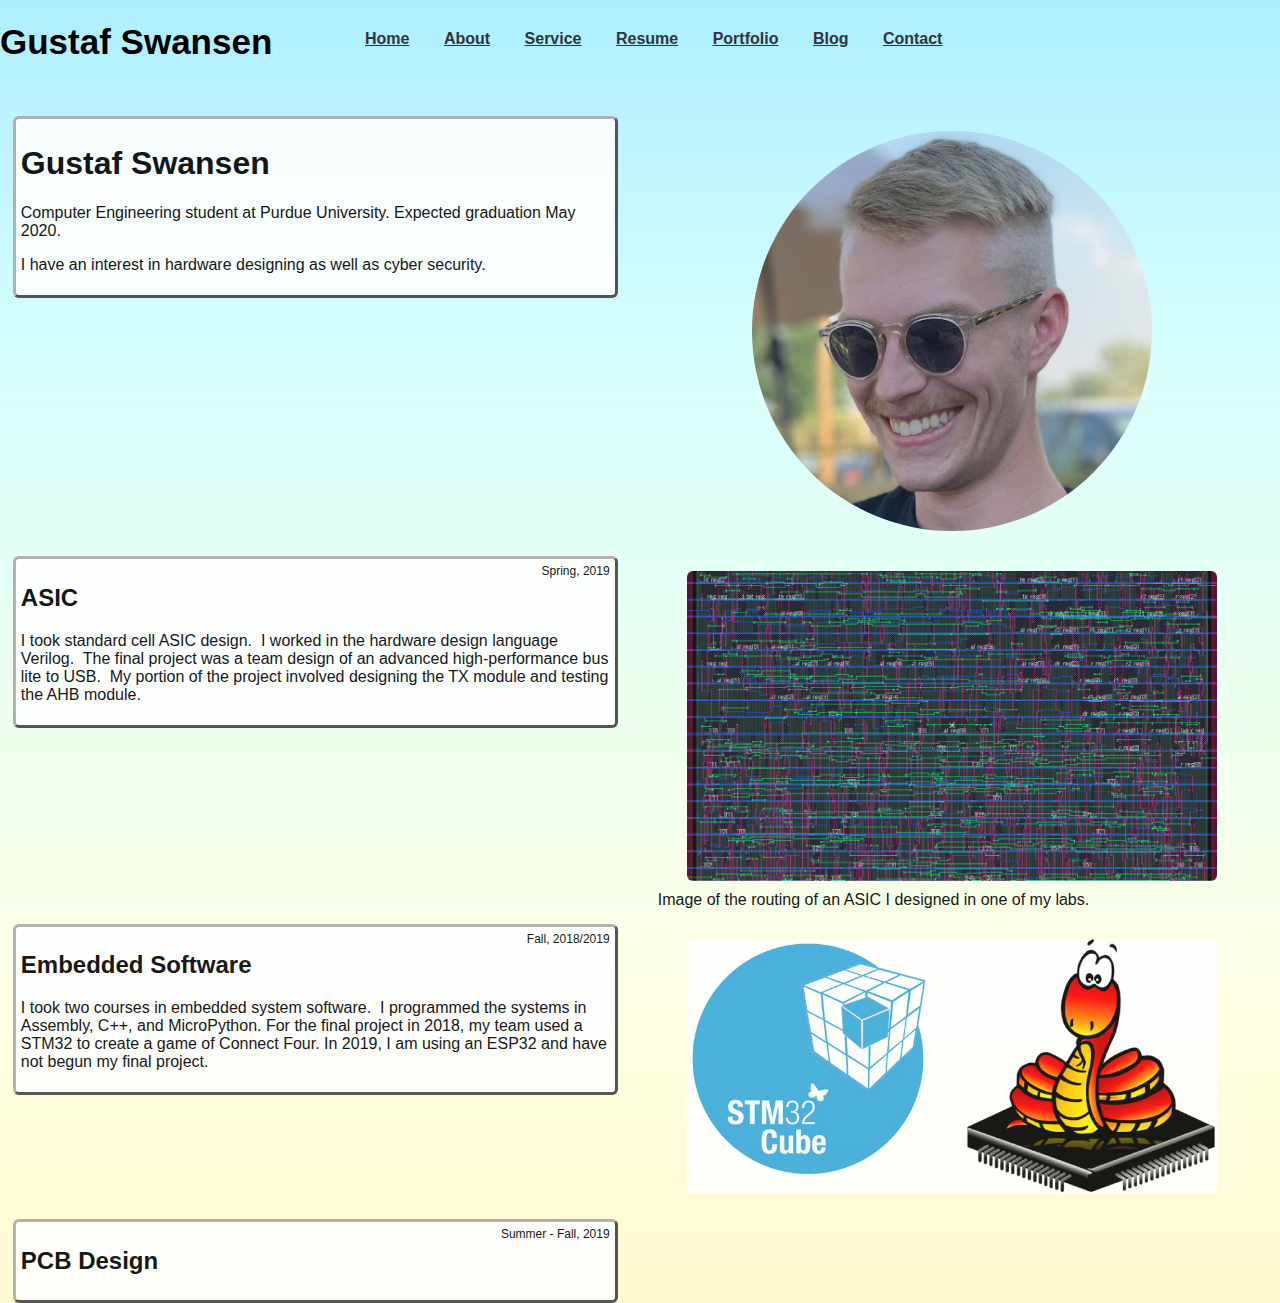
<file: index.html>
<!DOCTYPE html PUBLIC "-//W3C//DTD XHTML 1.1//EN" "http://www.w3.org/TR/xhtml11/DTD/xhtml11.dtd">
<html xmlns="http://www.w3.org/1999/xhtml" xml:lang="en">

<head>
    <title>Gustaf Swansen</title>

    <meta charset="UTF-8">
    <meta name="viewport" content="width=device-width, initial-scale=1">

    <meta name="description" content="Portfolio site for Gustaf Swansen">
    <meta property="og:title" content="Gustaf Swansen">
    <meta property="og:description" content="Portfolio site for Gustaf Swansen">
    <meta property="og:image" content="null">
    <meta property="og:image:alt" content="Image description">
    <meta property="og:locale" content="en_GB">
    <meta property="og:type" content="website">
    <meta name="twitter:card" content="summary_large_image">

    <link rel="stylesheet" type="text/css" href="./css/style.css" />
</head>

<body>
    <header class="header">
		<div class="container">
			<div class="row">
				<div class="col-lg-3">
					<div class="logo">
                        <h2>Gustaf Swansen</h2>
					</div>
					<div class="mobile-menu">
						<i class="fas fa-bars"></i>
					</div>
				</div>
				<div class="col-lg-9">
					<div class="menu">
						<nav>
							<ul>
								<li class="current"><a href="#home">Home</a></li>
								<li><a href="#about">About</a></li>
								<li><a href="#service">Service</a></li>
								<li><a href="#resume">Resume</a></li>
								<li><a href="#portfolio">Portfolio</a></li>
								<li><a href="#blog">Blog</a></li>
								<li><a href="#contact">Contact</a></li>
							</ul>
						</nav>
					</div>
				</div>
			</div>
		</div>
	</header>
    <!-- <div>
        <h1>Gus Swansen</h1>
        <table>
            <tr>
                <td><button onclick="About() ">About</button></td>
                <td><button onclick="Projects() ">Projects</button></td>
                <td><button onclick="Resume() ">Resume Print</button></td>
            </tr>
        </table>
    </div> -->
    <div id="offset">
        &nbsp
    </div>
    <div>
        <section class="container">
            <div class="one">
                <h1>Gustaf Swansen</h1>
                <p>Computer Engineering student at Purdue University. Expected graduation May 2020.</p>
                <p>I have an interest in hardware designing as well as cyber security.</p>
            </div>
            <div class="two">
                <img class="profile" src="./img/IMG_5215.jpg">
            </div>
        </section>
        <section class="container">
            <div class="one">
                <span>Spring, 2019</span>
                <h2>ASIC</h2>
                <p>I took standard cell ASIC design.  I worked in the
                    hardware design language Verilog.  The final project
                    was a team design of an advanced high-performance bus
                    lite to USB.  My portion of the project involved
                    designing the TX module and testing the AHB module.
                </p>
            </div>
            <div class="two">
                <img src="./img/asic.png">
                Image of the routing of an ASIC I designed in one of my labs.
            </div>
        </section>
        <section class="container">
            <div class="one">
                <span>Fall, 2018/2019</span>
                <h2>Embedded Software</h2>
                <p>I took two courses in embedded system software. 
                    I programmed the systems in Assembly, C++, and MicroPython.
                    For the final project in 2018, my team used a STM32 to create a game of Connect Four.
                    In 2019, I am using an ESP32 and have not begun my final project.
                </p>
            </div>
            <div class="two">
                <img src="./img/embedded_img.png">
            </div>
        </section>
        <section class="container">
            <div class="one">
                <span>Summer - Fall, 2019</span>
                <h2>PCB Design</h2>
            </div>
            <div class="two">

            </div>
        </section>
    </div>

    <script>
        function About() {
            window.location.href = "./index.html";
        }
        function Projects() {
            window.location.href = "./projects.html";
        }
        function Resume() {
            window.location.href = "./resume.html";
        }
    </script>
</body>

</html>
</file>
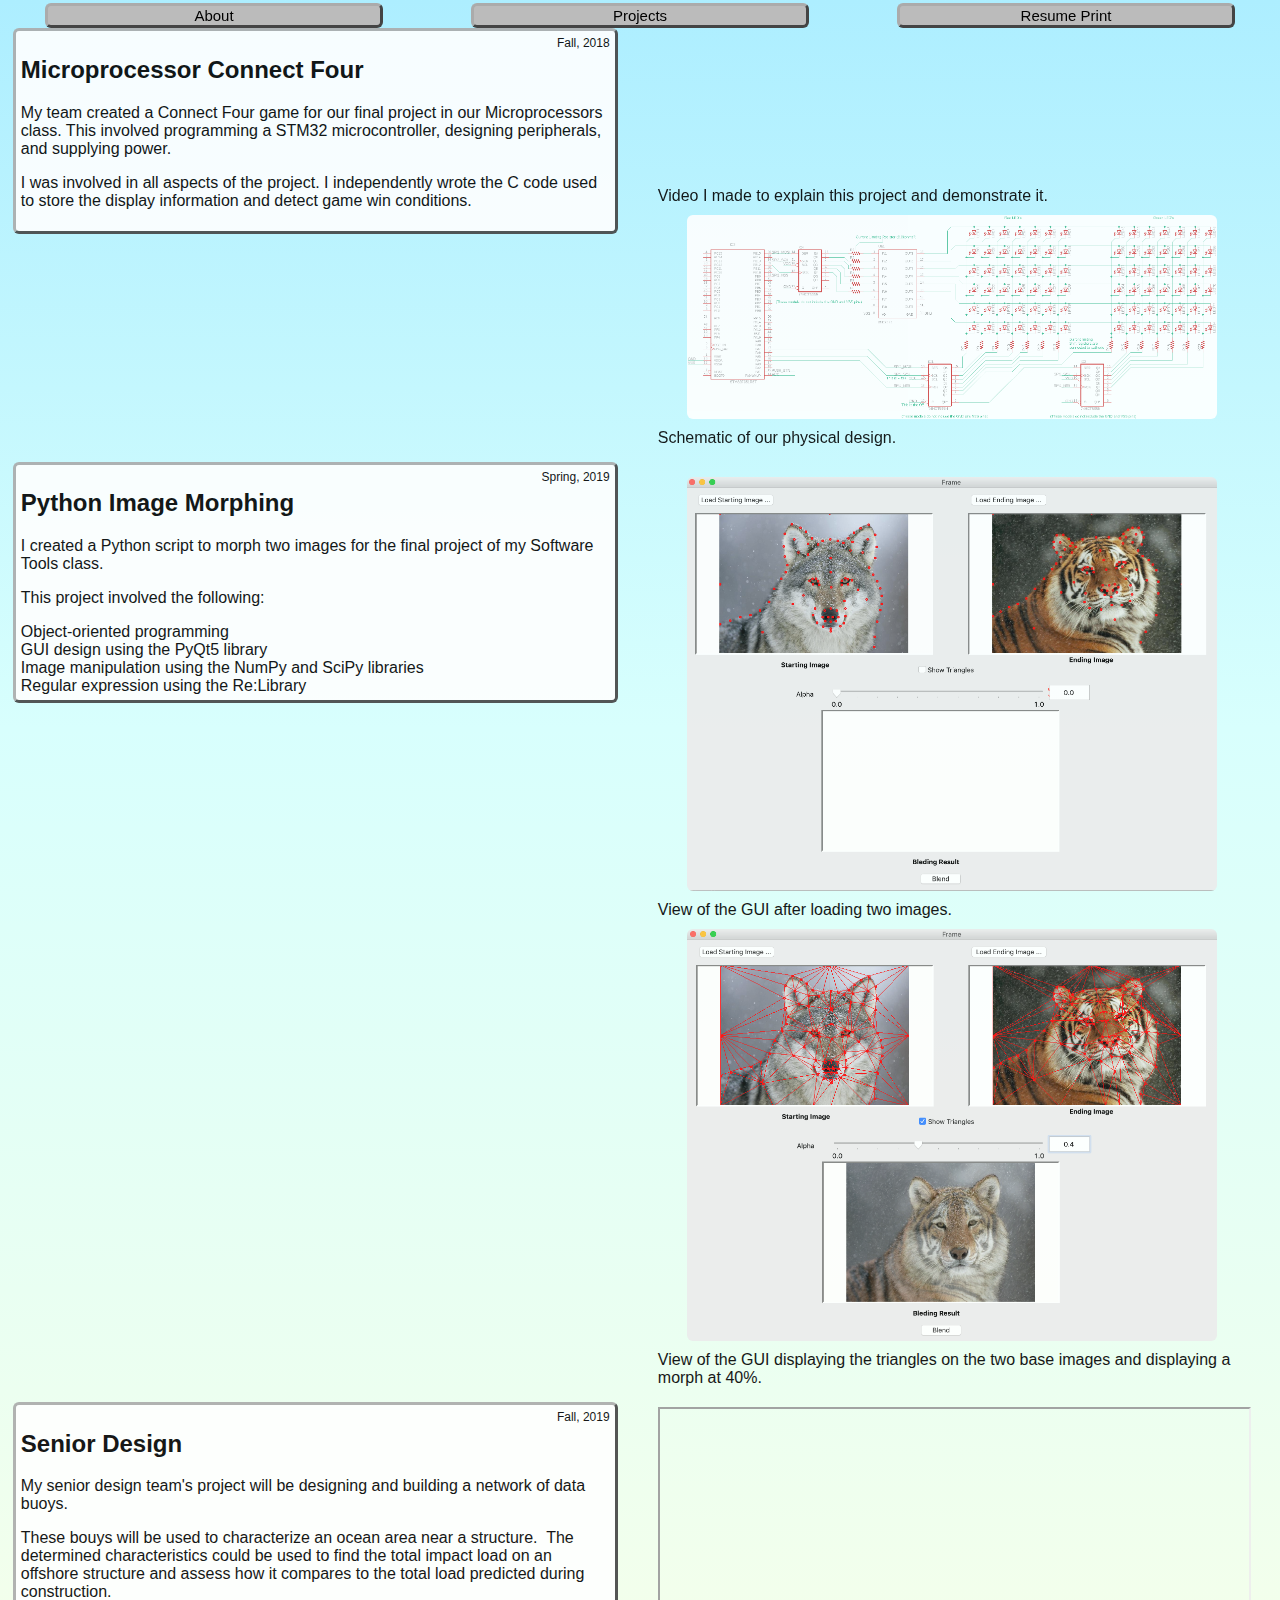
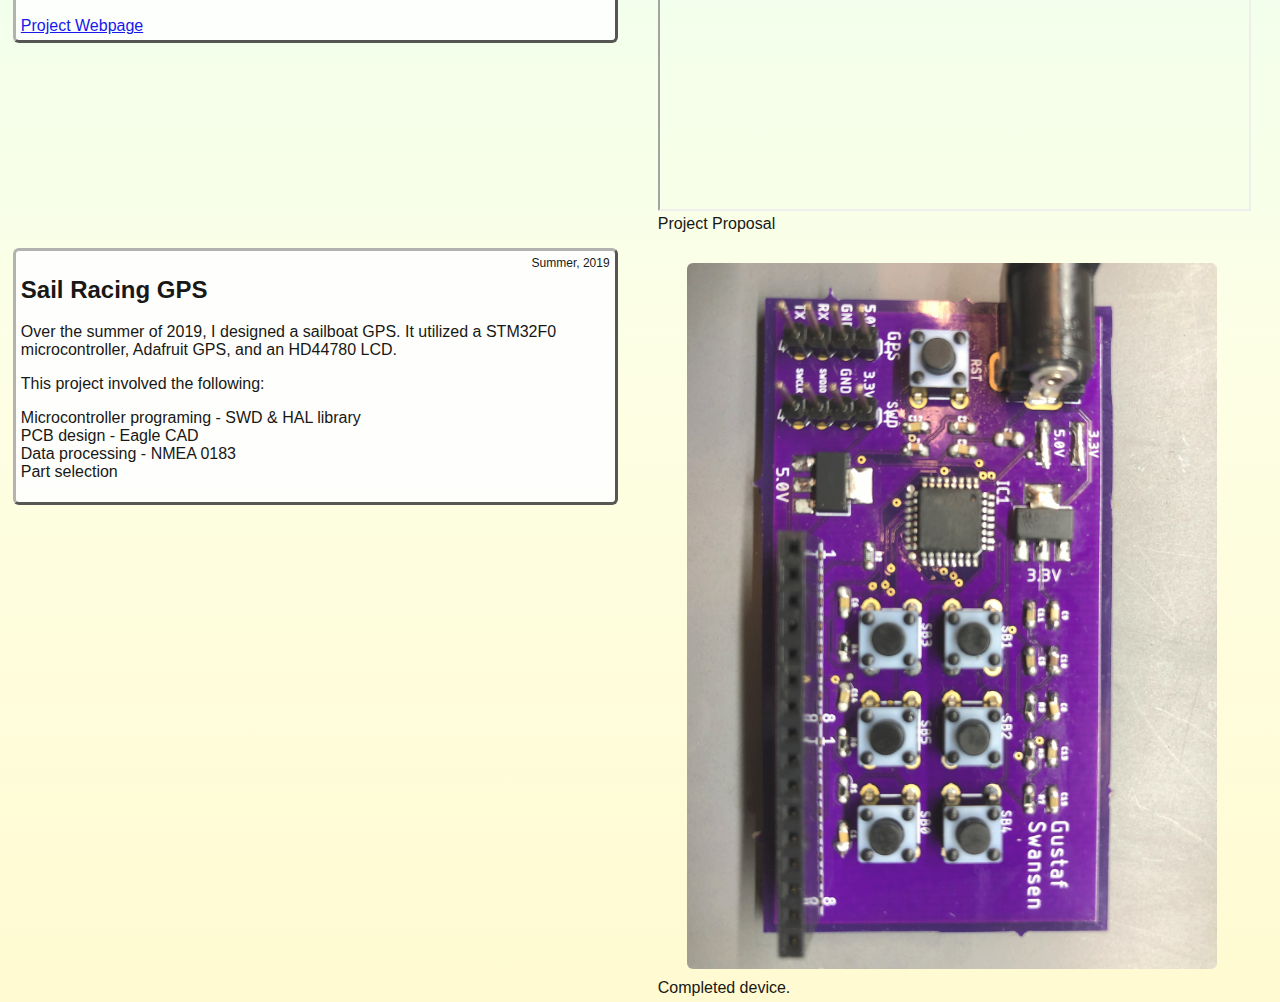
<file: projects.html>
<!DOCTYPE html PUBLIC "-//W3C//DTD XHTML 1.1//EN" "http://www.w3.org/TR/xhtml11/DTD/xhtml11.dtd">
<html xmlns="http://www.w3.org/1999/xhtml" xml:lang="en">

<head>
    <title>Gustaf Swansen</title>

    <meta charset="UTF-8">
    <meta name="viewport" content="width=device-width, initial-scale=1">

    <meta name="description" content="Portfolio site for Gustaf Swansen">
    <meta property="og:title" content="Gustaf Swansen">
    <meta property="og:description" content="Portfolio site for Gustaf Swansen">
    <meta property="og:image" content="null">
    <meta property="og:image:alt" content="Image description">
    <meta property="og:locale" content="en_GB">
    <meta property="og:type" content="website">
    <meta name="twitter:card" content="summary_large_image">

    <link rel="stylesheet" type="text/css" href="./css/style.css" />
</head>

<body>
    <div>
        <table>
            <tr>
                <td><button onclick="About() ">About</button></td>
                <td><button onclick="Projects() ">Projects</button></td>
                <td><button onclick="Resume() ">Resume Print</button></td>
            </tr>
        </table>
    </div>
    <div id="offset">
        &nbsp
    </div>
    <div>
        <section class="container">
            <div class="one">
                <span>Fall, 2018</span>
                <h2>Microprocessor Connect Four</h2>
                <p>My team created a Connect Four game for our
                    final project in our Microprocessors class.
                    This involved programming a STM32 microcontroller,
                    designing peripherals, and supplying power.
                </p>
                <p>
                    I was involved in all aspects of the project.
                    I independently wrote the C code used to store
                    the display information and detect game win conditions.
                </p>
            </div>
            <div class="two">
                <iframe width="100%" height="auto" src="https://www.youtube.com/embed/SU6fJSz2XEk" frameborder="0"
                    allow="accelerometer; autoplay; encrypted-media; gyroscope; picture-in-picture"
                    allowfullscreen></iframe>
                Video I made to explain this project and demonstrate it.
                <img src="./img/config2_1.1_img.png">
                Schematic of our physical design.
            </div>
        </section>
        <section class="container">
            <div class="one">
                <span>Spring, 2019</span>
                <h2>Python Image Morphing</h2>
                <p>I created a Python script to morph two images
                    for the final project of my Software Tools class.
                </p>
                <p>This project involved the following:</p>
                <ul>
                    <li>Object-oriented programming</li>
                    <li>GUI design using the PyQt5 library</li>
                    <li>Image manipulation using the NumPy and SciPy libraries</li>
                    <li>Regular expression using the Re:Library</li>
                </ul>
            </div>
            <div class="two">
                <img src="./img/GUI.png">
                View of the GUI after loading two images.
                <img src="./img/Blend.png">
                View of the GUI displaying the triangles on the two base images and displaying a morph at 40%.
            </div>
        </section>
        <section class="container">
            <div class="one">
                <span>Fall, 2019</span>
                <h2>Senior Design</h2>
                <p>
                    My senior design team's project will be designing
                    and building a network of data buoys.
                </p>
                <p> These bouys will be used to characterize an ocean
                    area near a structure.  The determined characteristics
                    could be used to find the total impact load on an
                    offshore structure and assess how it compares to the
                    total load predicted during construction.
                </p>
                <a href="https://engineering.purdue.edu/477grp9/">Project Webpage</a>
            </div>
            <div class="two">
                <iframe width="100%" height="400px" src="0_aInitialProjectProposal.pdf" allowfullscreen></iframe>
                Project Proposal
            </div>
        </section>
        <section class="container">
            <div class="one">
                <span>Summer, 2019</span>
                <h2>Sail Racing GPS</h2>
                <p>
                    Over the summer of 2019, I designed a sailboat GPS.
                    It utilized a STM32F0 microcontroller, Adafruit GPS,
                    and an HD44780 LCD.
                </p>
                <p>This project involved the following:</p>
                <ul>
                    <li>Microcontroller programing - SWD & HAL library</li>
                    <li>PCB design - Eagle CAD</li>
                    <li>Data processing - NMEA 0183</li>
                    <li>Part selection</li>
                </ul>
                </p>
            </div>
            <div class="two">
                <img src="./img/IMG_2509.jpeg">
                Completed device.
            </div>
        </section>
    </div>
    <script>
        function About() {
            window.location.href = "./index.html";
        }
        function Projects() {
            window.location.href = "./projects.html";
        }
        function Resume() {
            window.location.href = "./resume.html";
        }
    </script>
</body>

</html>
</file>
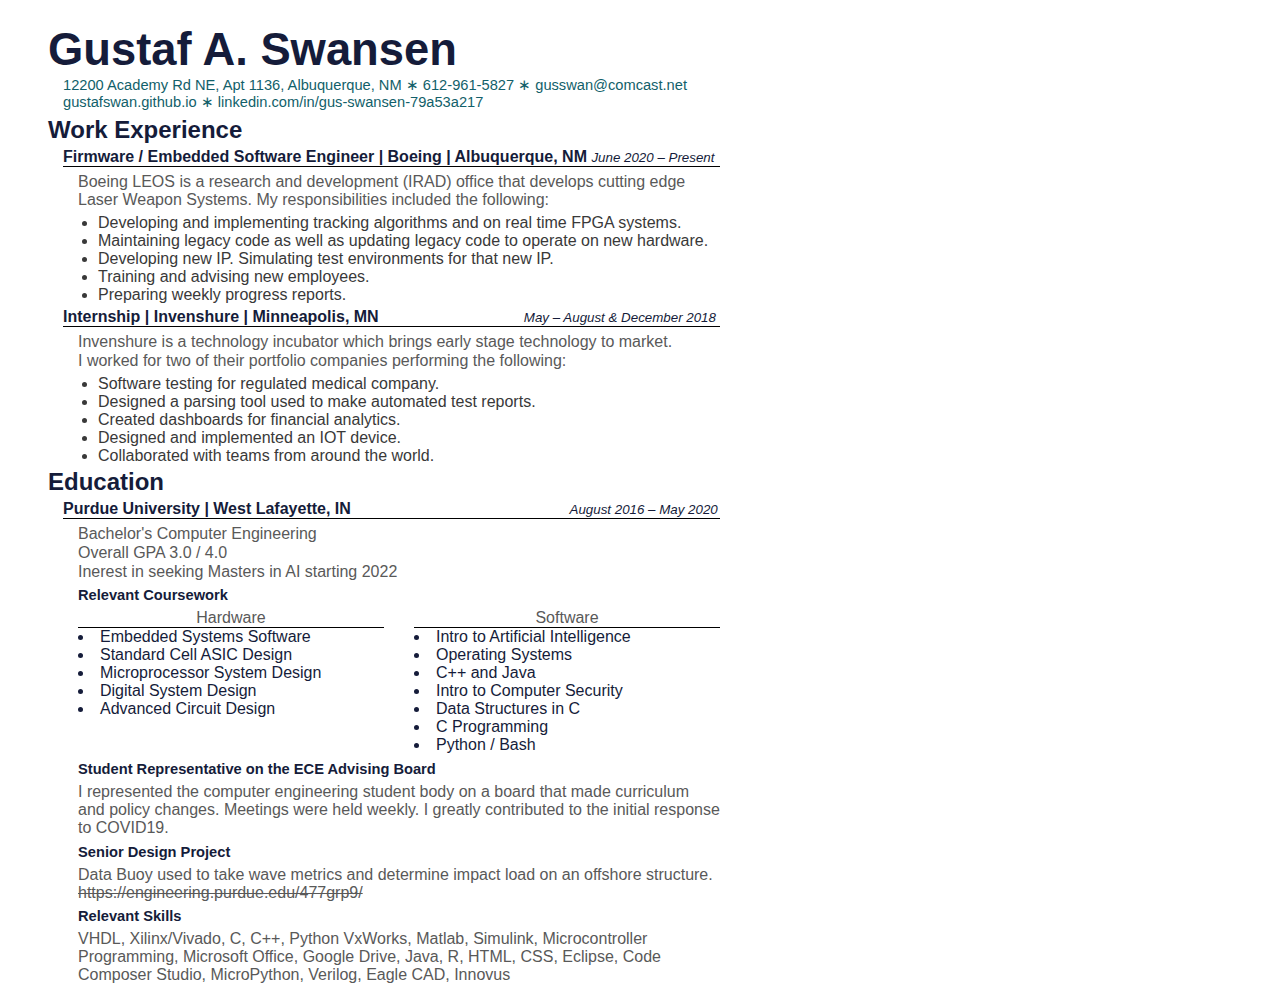
<file: resume.html>
<html>
    <head>
        <link rel="stylesheet" type="text/css" href="./css/resume.css"/>
    </head>
    <body>
        <div id="title-shit">
            <h1>Gustaf A. Swansen</h1>
            <h6>12200 Academy Rd NE, Apt 1136, Albuquerque, NM &lowast; 612-961-5827 &lowast; gusswan@comcast.net gustafswan.github.io &lowast; linkedin.com/in/gus-swansen-79a53a217</h6>
        </div>
        <div id="work">
            <h2>Work Experience</h2>
            <div id="boeing">
                <h3>
                    Firmware / Embedded Software Engineer | Boeing | Albuquerque, NM
                    <span class="date">
                        June 2020 – Present</span> 
                </h3>
                <p>Boeing LEOS is a research and development (IRAD) office that develops cutting edge Laser Weapon Systems. My responsibilities included the following:</p>
                <ul>
                    <li>Developing and implementing tracking algorithms and on real time FPGA systems.</li>
                    <li>Maintaining legacy code as well as updating legacy code to operate on new hardware. </li>
                    <li>Developing new IP. Simulating test environments for that new IP.</li>
                    <li>Training and advising new employees.</li>
                    <li>Preparing weekly progress reports.</li>
                </ul>
            </div>
            <div id="invenshure">
                <h3>
                    Internship | Invenshure | Minneapolis, MN 
                    <span class="date">&nbsp;&nbsp;&nbsp;&nbsp;&nbsp;&nbsp;&nbsp;&nbsp;&nbsp;&nbsp;&nbsp;&nbsp;&nbsp;&nbsp;&nbsp;&nbsp;&nbsp;&nbsp;&nbsp;&nbsp;&nbsp;&nbsp;&nbsp;&nbsp;&nbsp;&nbsp;&nbsp;&nbsp;&nbsp;&nbsp;&nbsp;&nbsp;&nbsp;&nbsp;&nbsp;&nbsp;&nbsp;
                        May – August & December 2018</span> 
                </h3>
                <p>Invenshure is a technology incubator which brings early stage technology to market.</p>
                <p>I worked for two of their portfolio companies performing the following:</p>
                <ul>
                    <li>Software testing for regulated medical company.</li>
                    <li>Designed a parsing tool used to make automated test reports.</li>
                    <li>Created dashboards for financial analytics.</li>
                    <li>Designed and implemented an IOT device.</li>
                    <li>Collaborated with teams from around the world.</li>
                </ul>
            </div>
        </div>
        <div id="Education">
            <h2>Education</h2>
            <div id="Purdank">
                <h3>Purdue University | West Lafayette, IN 
                    <span class="date">&nbsp;&nbsp;&nbsp;&nbsp;&nbsp;&nbsp;&nbsp;&nbsp;&nbsp;&nbsp;&nbsp;&nbsp;&nbsp;&nbsp;&nbsp;&nbsp;&nbsp;&nbsp;&nbsp;&nbsp;&nbsp;&nbsp;&nbsp;&nbsp;&nbsp;&nbsp;&nbsp;&nbsp;&nbsp;&nbsp;&nbsp;&nbsp;&nbsp;&nbsp;&nbsp;&nbsp;&nbsp;&nbsp;&nbsp;&nbsp;&nbsp;&nbsp;&nbsp;&nbsp;&nbsp;&nbsp;&nbsp;&nbsp;&nbsp;&nbsp;&nbsp;&nbsp;&nbsp;&nbsp;&nbsp;&nbsp;&nbsp;
                        August 2016 –  May 2020</span>
                </h3>
                <p>Bachelor's Computer Engineering</p>
                <p>Overall GPA 3.0 / 4.0</p>
                <p>Inerest in seeking Masters in AI starting 2022</p>
                <h4>Relevant Coursework</h4>
                <div class="row">
                    <div class="column">
                        <p align="center" style="border-bottom: solid black 1px;"> Hardware </p>
                        <!-- <li class="course">Computer Architecture &nbsp;&nbsp;&nbsp;&nbsp;&nbsp;&nbsp;&nbsp;&nbsp;(Spring '20)</li> -->
                        <li class="course">Embedded Systems Software </li>
                        <li class="course">Standard Cell ASIC Design</li>
                        <li class="course">Microprocessor System Design</li>
                        <li class="course">Digital System Design</li>
                        <li class="course">Advanced Circuit Design</li>
                    </div>
                    <div class="column">
                        <p align="center" style="border-bottom: solid black 1px;"> Software </p>
                        <li class="course">Intro to Artificial Intelligence</li>
                        <li class="course">Operating Systems</li>
                        <li class="course">C++ and Java</li>
                        <li class="course">Intro to Computer Security</li>
                        <li class="course">Data Structures in C</li>
                        <li class="course">C Programming</li>
                        <li class="course">Python / Bash</li>
                    </div>
                </div>
                <h4>Student Representative on the ECE Advising Board</h4>
                <div class="row">
                    <p>I represented the computer engineering student body on a board that made curriculum and policy changes. Meetings were held weekly. I greatly contributed to the initial response to COVID19.</p>
                </div>
                <h4>Senior Design Project</h4>
                <div class="row">
                    <p>Data Buoy used to take wave metrics and determine impact load on an offshore structure. <strike>https://engineering.purdue.edu/477grp9/</strike></p>
                </div>
                <h4>Relevant Skills</h4>
                <div class="row">
                    <p>VHDL, Xilinx/Vivado, C, C++, Python VxWorks, Matlab, Simulink, Microcontroller Programming, Microsoft Office, Google Drive, Java, R, HTML, CSS, Eclipse, Code Composer Studio, MicroPython, Verilog, Eagle CAD, Innovus</p>
                </div>
            </div>
        </div>
    </body>
</html>
</file>
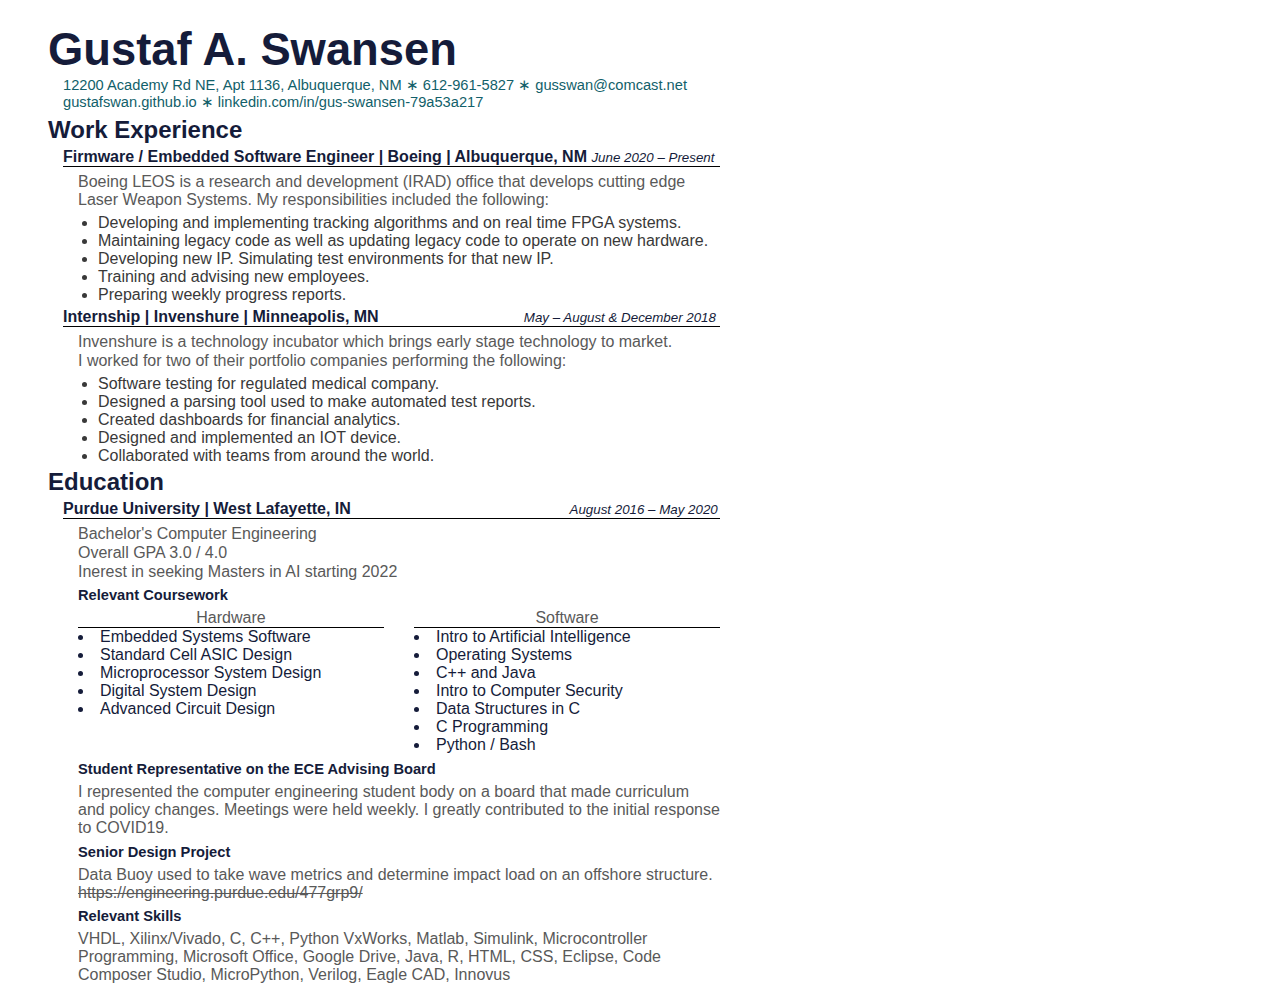
<file: resume2.html>
<html>
    <head>
        <link rel="stylesheet" type="text/css" href="./styles.css"/>
    </head>
    <body>
        <div id="title-shit">
            <h1>Gustaf A. Swansen</h1>
            <h6>12200 Academy Rd NE, Apt 1136, Albuquerque, NM &lowast; 612-961-5827 &lowast; gusswan@comcast.net gustafswan.github.io &lowast; linkedin.com/in/gus-swansen-79a53a217</h6>
        </div>
        <div id="work">
            <h2>Work Experience</h2>
            <div id="boeing">
                <h3>
                    Firmware / Embedded Software Engineer | Boeing | Albuquerque, NM
                    <span class="date">
                        June 2020 – Present</span> 
                </h3>
                <p>Boeing LEOS is a research and development (IRAD) office that develops cutting edge Laser Weapon Systems. My responsibilities included the following:</p>
                <ul>
                    <li>Developing and implementing tracking algorithms and on real time FPGA systems.</li>
                    <li>Maintaining legacy code as well as updating legacy code to operate on new hardware. </li>
                    <li>Developing new IP. Simulating test environments for that new IP.</li>
                    <li>Training and advising new employees.</li>
                    <li>Preparing weekly progress reports.</li>
                </ul>
            </div>
            <div id="invenshure">
                <h3>
                    Internship | Invenshure | Minneapolis, MN 
                    <span class="date">&nbsp;&nbsp;&nbsp;&nbsp;&nbsp;&nbsp;&nbsp;&nbsp;&nbsp;&nbsp;&nbsp;&nbsp;&nbsp;&nbsp;&nbsp;&nbsp;&nbsp;&nbsp;&nbsp;&nbsp;&nbsp;&nbsp;&nbsp;&nbsp;&nbsp;&nbsp;&nbsp;&nbsp;&nbsp;&nbsp;&nbsp;&nbsp;&nbsp;&nbsp;&nbsp;&nbsp;&nbsp;
                        May – August & December 2018</span> 
                </h3>
                <p>Invenshure is a technology incubator which brings early stage technology to market.</p>
                <p>I worked for two of their portfolio companies performing the following:</p>
                <ul>
                    <li>Software testing for regulated medical company.</li>
                    <li>Designed a parsing tool used to make automated test reports.</li>
                    <li>Created dashboards for financial analytics.</li>
                    <li>Designed and implemented an IOT device.</li>
                    <li>Collaborated with teams from around the world.</li>
                </ul>
            </div>
        </div>
        <div id="Education">
            <h2>Education</h2>
            <div id="Purdank">
                <h3>Purdue University | West Lafayette, IN 
                    <span class="date">&nbsp;&nbsp;&nbsp;&nbsp;&nbsp;&nbsp;&nbsp;&nbsp;&nbsp;&nbsp;&nbsp;&nbsp;&nbsp;&nbsp;&nbsp;&nbsp;&nbsp;&nbsp;&nbsp;&nbsp;&nbsp;&nbsp;&nbsp;&nbsp;&nbsp;&nbsp;&nbsp;&nbsp;&nbsp;&nbsp;&nbsp;&nbsp;&nbsp;&nbsp;&nbsp;&nbsp;&nbsp;&nbsp;&nbsp;&nbsp;&nbsp;&nbsp;&nbsp;&nbsp;&nbsp;&nbsp;&nbsp;&nbsp;&nbsp;&nbsp;&nbsp;&nbsp;&nbsp;&nbsp;&nbsp;&nbsp;&nbsp;
                        August 2016 –  May 2020</span>
                </h3>
                <p>Bachelor's Computer Engineering</p>
                <p>Overall GPA 3.0 / 4.0</p>
                <p>Inerest in seeking Masters in AI starting 2022</p>
                <h4>Relevant Coursework</h4>
                <div class="row">
                    <div class="column">
                        <p align="center" style="border-bottom: solid black 1px;"> Hardware </p>
                        <!-- <li class="course">Computer Architecture &nbsp;&nbsp;&nbsp;&nbsp;&nbsp;&nbsp;&nbsp;&nbsp;(Spring '20)</li> -->
                        <li class="course">Embedded Systems Software </li>
                        <li class="course">Standard Cell ASIC Design</li>
                        <li class="course">Microprocessor System Design</li>
                        <li class="course">Digital System Design</li>
                        <li class="course">Advanced Circuit Design</li>
                    </div>
                    <div class="column">
                        <p align="center" style="border-bottom: solid black 1px;"> Software </p>
                        <li class="course">Intro to Artificial Intelligence</li>
                        <li class="course">Operating Systems</li>
                        <li class="course">C++ and Java</li>
                        <li class="course">Intro to Computer Security</li>
                        <li class="course">Data Structures in C</li>
                        <li class="course">C Programming</li>
                        <li class="course">Python / Bash</li>
                    </div>
                </div>
                <h4>Student Representative on the ECE Advising Board</h4>
                <div class="row">
                    <p>I represented the computer engineering student body on a board that made curriculum and policy changes. Meetings were held weekly. I greatly contributed to the initial response to COVID19.</p>
                </div>
                <h4>Senior Design Project</h4>
                <div class="row">
                    <p>Data Buoy used to take wave metrics and determine impact load on an offshore structure. <strike>https://engineering.purdue.edu/477grp9/</strike></p>
                </div>
                <h4>Relevant Skills</h4>
                <div class="row">
                    <p>VHDL, Xilinx/Vivado, C, C++, Python VxWorks, Matlab, Simulink, Microcontroller Programming, Microsoft Office, Google Drive, Java, R, HTML, CSS, Eclipse, Code Composer Studio, MicroPython, Verilog, Eagle CAD, Innovus</p>
                </div>
            </div>
        </div>
    </body>
</html>
</file>
<file: css/style.css>
body {
  margin: 0;
  padding: 0;
  font-family: Verdana, Geneva, Tahoma, sans-serif;
  background-size: cover;
  /* background-color: #bbbbbb; */
 background: rgb(173,238,255); /* Old browsers */
background: -moz-linear-gradient(top,  rgba(173,238,255,1) 0%, rgba(216,255,253,1) 28%, rgba(253,255,229,1) 75%, rgba(255,250,209,1) 100%); /* FF3.6-15 */
background: -webkit-linear-gradient(top,  rgba(173,238,255,1) 0%,rgba(216,255,253,1) 28%,rgba(253,255,229,1) 75%,rgba(255,250,209,1) 100%); /* Chrome10-25,Safari5.1-6 */
background: linear-gradient(to bottom,  rgba(173,238,255,1) 0%,rgba(216,255,253,1) 28%,rgba(253,255,229,1) 75%,rgba(255,250,209,1) 100%); /* W3C, IE10+, FF16+, Chrome26+, Opera12+, Safari7+ */
filter: progid:DXImageTransform.Microsoft.gradient( startColorstr='#adeeff', endColorstr='#fffad1',GradientType=0 ); /* IE6-9 */

}

button {
  margin: 0px 10px 5px 10px;
  font-size: 15px;
  transition: 0.5s;
  width: 80%;
  background-color: #bbbbbb;
  border: none;
  color: rgb(0, 0, 0);
  height: 100%;
  border-radius: 6px;
  border-style: inset;
  border-color: #ffffff #444444 #444444 #ffffff;
}
button:hover {
  background-color: #dddddd;
}
/* button:click */
td {
  width: 30%;
}

table {
  position: fixed;
  z-index: 1;
  width: 100%;
  text-align: center;
}

span {
  float: right;
  font-size: 12px;
}

img {
  max-width: 90%;
  max-height: 90%;
  display: table-caption;
  margin: 10px auto;
  border-radius: 6px;
}

.container {
  width: 100%;
  float: left;
  margin: auto;
  margin-top: 10px;
}

.one {
  width: 46%;
  margin-left: 1%;
  height: 100%;
  background: #ffffff;
  float: left;
  opacity: 0.9;
  border-radius: 6px;
  border-style: inset;
  border-color: #ffffff #444444 #444444 #ffffff;
  padding: 5px;
}

.two {
  width: 46%;
  margin-left: 51%;
  /* margin-left: 52%; */
  height: 100%;
  /* background: #ffffff; */
  opacity: 0.9;
  /* border-radius: 6px; */
  /* border-style: inset; */
  /* border-color: #ffffff #444444 #444444 #ffffff; */
  padding: 5px;
}

.offset {
  height: 100px;
  background-color: black;
}
.header {
  padding: 10px 0px;
}
.container, .container-lg, .container-md, .container-sm, .container-xl, .container-xxl {
  max-width: 1320px;
}
.col-lg-3 {
  flex: 0 0 auto;
  width: 25%;
}
.logo h2 a {
  color: #8e43e7;
}
.logo h2 {
  font-size: 35px;
  font-weight: 900;
  line-height: 1;
  margin-top: 4px;
}
.row {
  --bs-gutter-x: 1.5rem;
  --bs-gutter-y: 0;
  display: flex;
  flex-wrap: wrap;
  margin-top: calc(var(--bs-gutter-y) * -1);
  margin-right: calc(var(--bs-gutter-x)/ -2);
  margin-left: calc(var(--bs-gutter-x)/ -2);
}
.row > * {
  flex-shrink: 0;
  max-width: 100%;
  padding-right: calc(var(--bs-gutter-x)/ 2);
  padding-left: calc(var(--bs-gutter-x)/ 2);
  margin-top: var(--bs-gutter-y);
}
.menu {
  text-align: right;
}
nav, section {
  display: block;
}
ul {
  margin: 0;
  padding: 0;
  list-style: none;
}
.menu ul {

    display: block !important;

}
.menu ul li {
  display: inline-block;
}
.menu ul li a {
  position: relative;
  padding: 10px 15px;
  background-color: transparent;
  color: #30343d;
  font-weight: 700;
  font-size: 16px;
  -webkit-transition: all 0.3s ease-in-out;
  transition: all 0.3s ease-in-out;
  display: inline-block;
}
.profile {
  border-radius: 50%;
  width: 400px;
  height: 400px;
  object-fit: cover;
}
</file>
<file: css/resume.css>
body{
    font-family: Arial;
    width: 7in;
    height: 9.5in;
    margin-top: 0.25in;
    margin-bottom: 0.5in;
    margin-left: 0.5in;
    margin-right: 0.75in;
    /* border-style: dashed; */
    border-width: 1px;
    font-weight: 100;
    color: #151C3A;
}
h1{
    font-size: 34pt;
    font-weight:90px;
    margin:0;
}
h2{
    margin:0;
    margin-top:2pt;
    font-size: 18pt;
    font-weight: 600;
}
h3{
    margin: 0;
    margin-top: 3pt;
    margin-left: 15px;
    margin-bottom: 5px;
    font-size: 12pt;
    border-bottom: solid black 1px;
}
h4{
    margin: 0;
    margin-top: 5pt;
    margin-left: 30px;
    margin-bottom: 5px;
    font-size: 11pt;
}

h6{
    margin:0;
    margin-bottom:0.0625in;
    margin-left:15px;
    font-weight: 100;
    font-size: 11pt;
    color: #125F6A;
}
p{
    margin:0;
    padding-top: 1px;
    margin-left: 30px;
    font-weight: 11pt;
    color: #595959;
}
ul{
    margin:0;
    margin-left: 10px;
    margin-top: 5px;
    font-weight: 11pt;
    color: #393939;
}
.date{
    font-weight: 100;
    font-style: italic;
    font-size: 10pt
}
.row:after {
    content: "";
    display: table;
    clear: both;
}
.column {
    float: left;
    width: 50%;
}
.course{
    padding-left: 30px;
}
</file>
<file: styles.css>
body{
    font-family: Arial;
    width: 7in;
    height: 9.5in;
    margin-top: 0.25in;
    margin-bottom: 0.5in;
    margin-left: 0.5in;
    margin-right: 0.75in;
    /* border-style: dashed; */
    border-width: 1px;
    font-weight: 100;
    color: #151C3A;
}
h1{
    font-size: 34pt;
    font-weight:90px;
    margin:0;
}
h2{
    margin:0;
    margin-top:2pt;
    font-size: 18pt;
    font-weight: 600;
}
h3{
    margin: 0;
    margin-top: 3pt;
    margin-left: 15px;
    margin-bottom: 5px;
    font-size: 12pt;
    border-bottom: solid black 1px;
}
h4{
    margin: 0;
    margin-top: 5pt;
    margin-left: 30px;
    margin-bottom: 5px;
    font-size: 11pt;
}

h6{
    margin:0;
    margin-bottom:0.0625in;
    margin-left:15px;
    font-weight: 100;
    font-size: 11pt;
    color: #125F6A;
}
p{
    margin:0;
    padding-top: 1px;
    margin-left: 30px;
    font-weight: 11pt;
    color: #595959;
}
ul{
    margin:0;
    margin-left: 10px;
    margin-top: 5px;
    font-weight: 11pt;
    color: #393939;
}
.date{
    font-weight: 100;
    font-style: italic;
    font-size: 10pt
}
.row:after {
    content: "";
    display: table;
    clear: both;
}
.column {
    float: left;
    width: 50%;
}
.course{
    padding-left: 30px;
}
</file>
